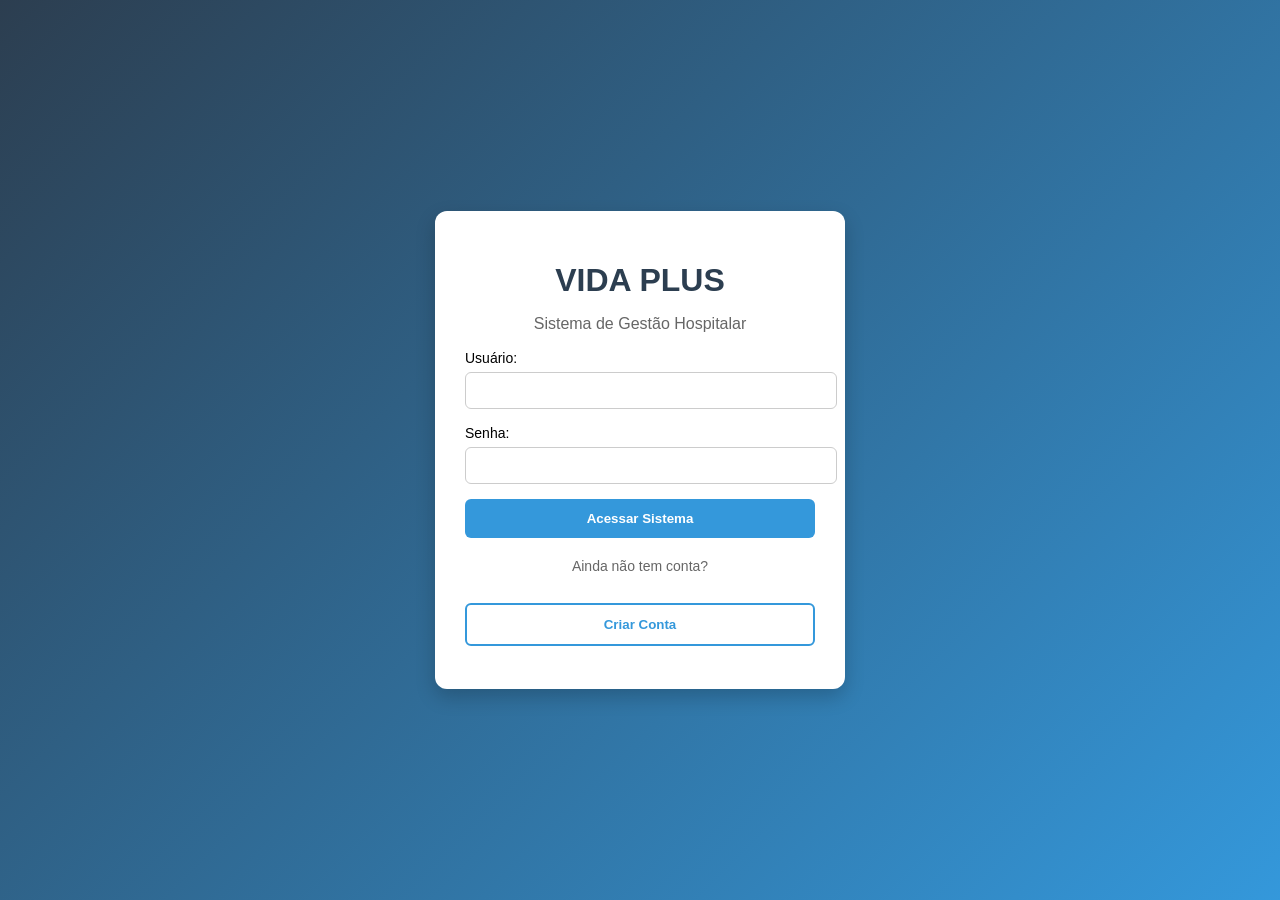
<file: Login/index.html>
<!DOCTYPE html>
<html lang="pt-br">
<head>
    <meta charset="UTF-8">
    <title>Login</title>

    <!-- css da tela de login -->
    <link rel="stylesheet" href="index.css">
</head>
<body>

<!-- caixa central -->
<div class="login-container">

    <!-- formulário de login -->
    <form id="loginForm">

        <!-- título do sistema -->
        <h1>VIDA PLUS</h1>
        <p>Sistema de Gestão Hospitalar</p>

        <!-- campo usuário -->
        <div class="input-group">
            <label>Usuário:</label>
            <input type="text" id="user" required>
        </div>

        <!-- campo senha -->
        <div class="input-group">
            <label>Senha:</label>
            <input type="password" id="pass" required>
        </div>

        <!-- botão de login -->
        <button type="submit">Acessar Sistema</button>

        <!-- texto para cadastro -->
        <p class="cadastro-texto">Ainda não tem conta?</p>

        <!-- botão criar conta -->
        <button type="button" class="btn-secundario" onclick="irCadastro()">Criar Conta</button>

        <!-- mensagem de erro -->
        <p id="msg-erro" class="error"></p>

    </form>
</div>

<!-- script do login -->
<script src="index.js"></script>

</body>
</html>
</file>
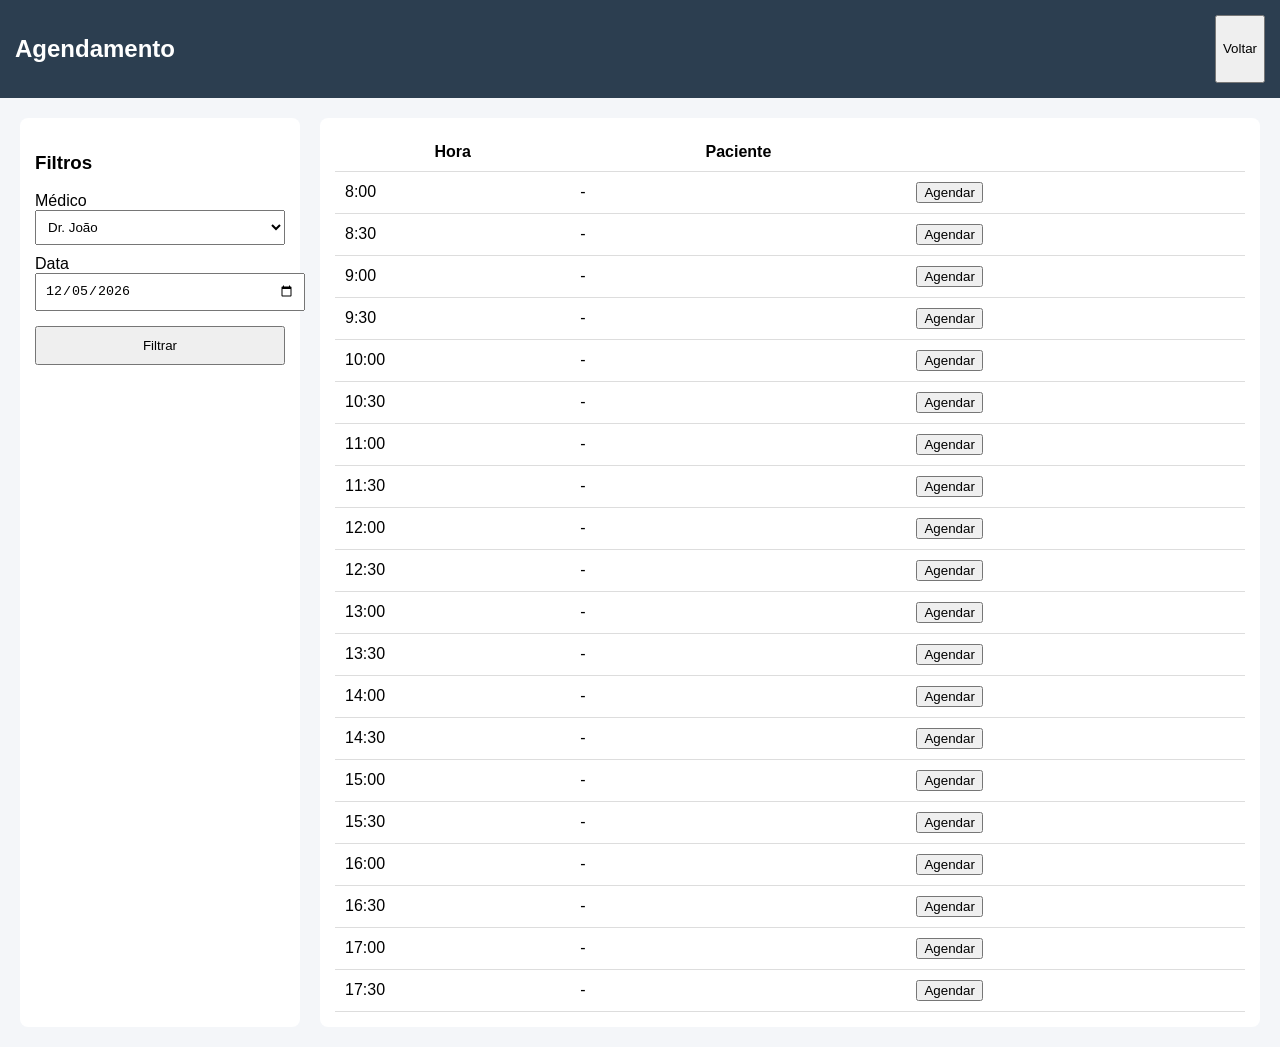
<file: Agendamento/agendamento.html>
<!DOCTYPE html>
<html lang="pt-br">
<head>
<meta charset="UTF-8">
<title>Agendamento</title>

<!-- importa o css da tela -->
<link rel="stylesheet" href="agendamento.css">
</head>
<body>

<!-- barra de cima com título e botão voltar -->
<div class="topbar">
    <h2>Agendamento</h2>
    <button onclick="voltar()">Voltar</button>
</div>

<div class="container">

    <!-- lado esquerdo com filtros -->
    <div class="filtro">
        <h3>Filtros</h3>

        <!-- seleção de médico -->
        <label>Médico</label>
        <select id="medico">
            <option>Dr. João</option>
            <option>Dra. Maria</option>
            <option>Dr. Carlos</option>
        </select>

        <!-- escolha da data -->
        <label>Data</label>
        <input type="date" id="data">

        <!-- botão que recarrega a agenda -->
        <button onclick="carregarAgenda()">Filtrar</button>
    </div>

    <!-- parte principal com a agenda -->
    <div class="agenda">

        <!-- tabela com horários -->
        <table>
            <thead>
                <tr>
                    <th>Hora</th>
                    <th>Paciente</th>
                    <th></th> <!-- aqui ficam os botões -->
                </tr>
            </thead>

            <!-- aqui o JS vai preencher os horários -->
            <tbody id="tabela"></tbody>
        </table>

    </div>

</div>

<!-- modal para escolher paciente -->
<div id="modal" class="modal">
    <div class="modal-box">

        <h3>Selecionar Paciente</h3>

        <!-- lista de pacientes carregada pelo JS -->
        <div id="listaPacientes"></div>

        <!-- fecha o modal -->
        <button onclick="fecharModal()">Fechar</button>
    </div>
</div>

<!-- script com a lógica da agenda -->
<script src="agendamento.js"></script>

</body>
</html>
</file>
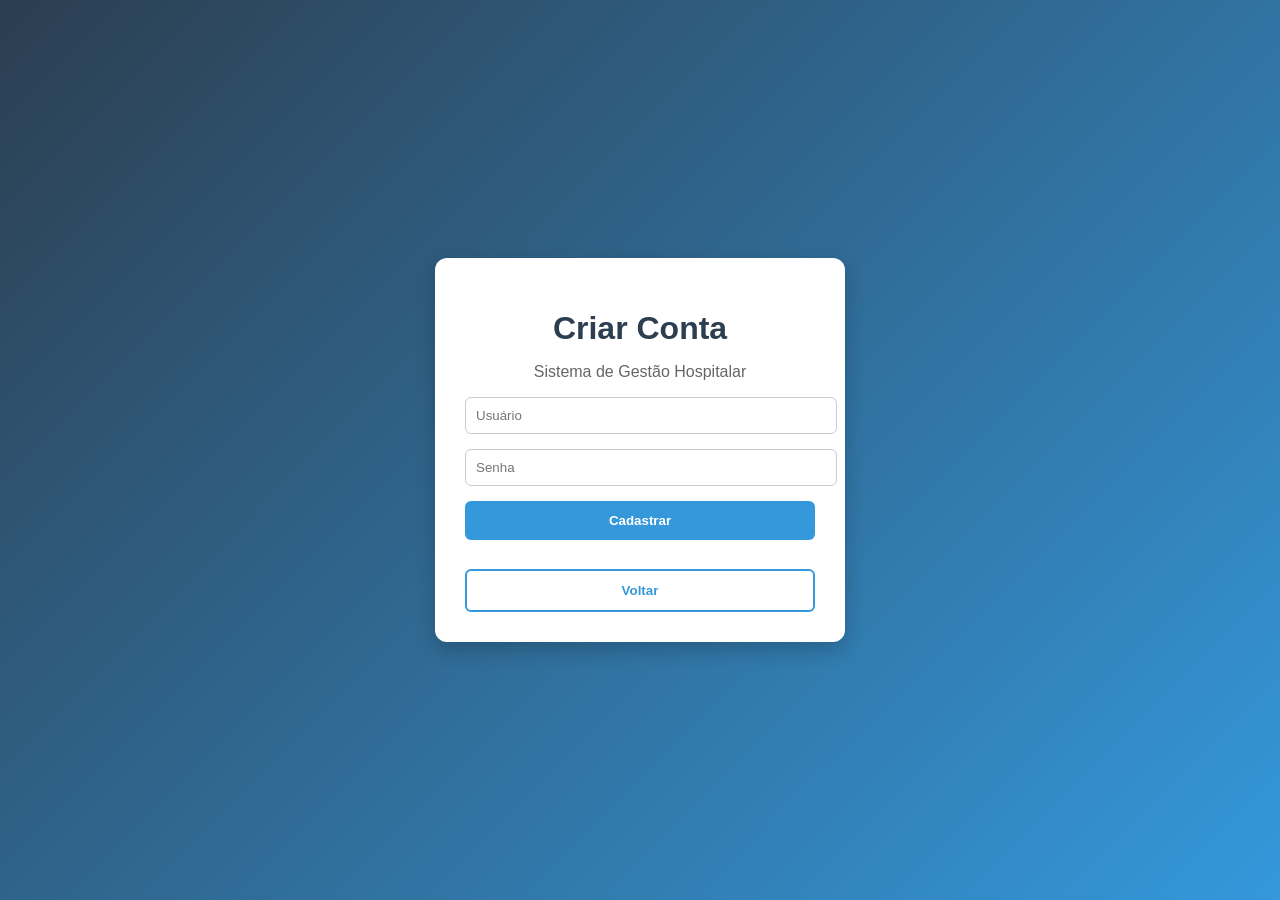
<file: Cadastrar-Login/cadastro.html>
<!DOCTYPE html>
<html lang="pt-br">
<head>
<meta charset="UTF-8">
<title>Cadastro</title>

<!-- css da tela -->
<link rel="stylesheet" href="cadastro.css">
</head>
<body>

<!-- caixa central -->
<div class="login-container">

    <!-- título da tela -->
    <h1>Criar Conta</h1>
    <p>Sistema de Gestão Hospitalar</p>

    <!-- formulário de cadastro -->
    <form id="formCadastro">

        <!-- campo usuário -->
        <div class="input-group">
            <input type="text" id="novoUser" placeholder="Usuário" required>
        </div>

        <!-- campo senha -->
        <div class="input-group">
            <input type="password" id="novaSenha" placeholder="Senha" required>
        </div>

        <!-- botão cadastrar -->
        <button type="submit">Cadastrar</button>

    </form>

    <!-- mensagem de erro ou sucesso -->
    <p id="msg"></p>

    <!-- botão voltar -->
    <button class="btn-secundario" onclick="voltar()">Voltar</button>

</div>

<!-- script da tela -->
<script src="cadastro.js"></script>

</body>
</html>
</file>
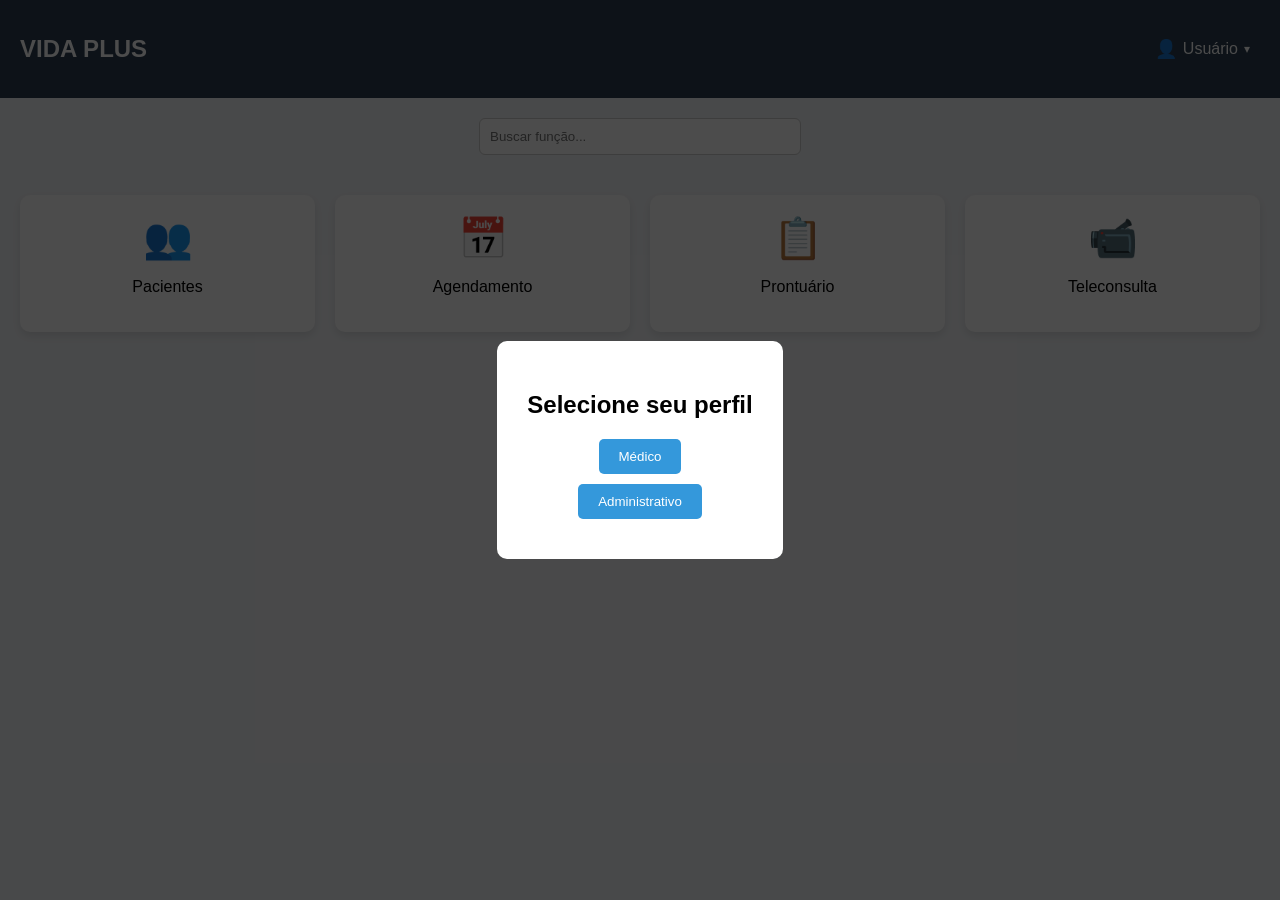
<file: Menu/dashboard.html>
<!DOCTYPE html>
<html lang="pt-br">
<head>
<meta charset="UTF-8">
<title>Dashboard</title>

<!-- css da tela principal -->
<link rel="stylesheet" href="dashboard.css">
</head>
<body class="dashboard">

<!-- TOPO -->
<header class="topbar">

    <!-- nome do sistema -->
    <h2>VIDA PLUS</h2>

    <!-- área do usuário -->
    <div class="user-area">

        <!-- botão que abre o menu -->
        <div class="user-menu" onclick="toggleUserMenu()">
            <span class="user-icon">👤</span>
            <span id="usuario"></span>
            <span class="seta">▾</span>
        </div>

        <!-- menu dropdown -->
        <div id="dropdownUser" class="dropdown-user">

            <!-- informações do sistema -->
            <p class="info-sistema">Estabelecimento: VidaPlus</p>
            <p class="info-sistema">Perfil: <span id="perfilTexto"></span></p>

            <hr>

            <!-- ações do usuário -->
            <button onclick="mudarPerfil()">Trocar perfil</button>
            <button onclick="logout()" class="btn-sair">Sair</button>
        </div>
    </div>

</header>

<!-- BUSCA -->
<div class="search-box">

    <!-- campo para filtrar funções -->
    <input 
        type="text" 
        id="busca" 
        placeholder="Buscar função..." 
        onkeyup="filtrar()"
    >

</div>

<!-- MENU PRINCIPAL -->
<div class="menu" id="menu">

    <!-- pacientes -->
    <div class="card" onclick="ir('../Pacientes/pacientes.html')">
        <div class="icon">👥</div>
        <p>Pacientes</p>
    </div>

    <!-- agendamento -->
    <div class="card" onclick="ir('../Agendamento/agendamento.html')">
        <div class="icon">📅</div>
        <p>Agendamento</p>
    </div>

    <!-- prontuário -->
    <div class="card" onclick="ir('../Prontuario/prontuario.html')">
        <div class="icon">📋</div>
        <p>Prontuário</p>
    </div>

    <!-- teleconsulta -->
    <div class="card" onclick="ir('../Teleconsulta/teleconsulta.html')">
        <div class="icon">📹</div>
        <p>Teleconsulta</p>
    </div>

</div>

<!-- SELEÇÃO DE PERFIL -->
<div id="tela-perfil" class="overlay">

    <div class="box">

        <h2>Selecione seu perfil</h2>

        <!-- define perfil médico -->
        <button onclick="setPerfil('medico')">Médico</button>

        <!-- define perfil administrativo -->
        <button onclick="setPerfil('adm')">Administrativo</button>

    </div>

</div>

<!-- script do dashboard -->
<script src="dashboard.js"></script>

</body>
</html>
</file>
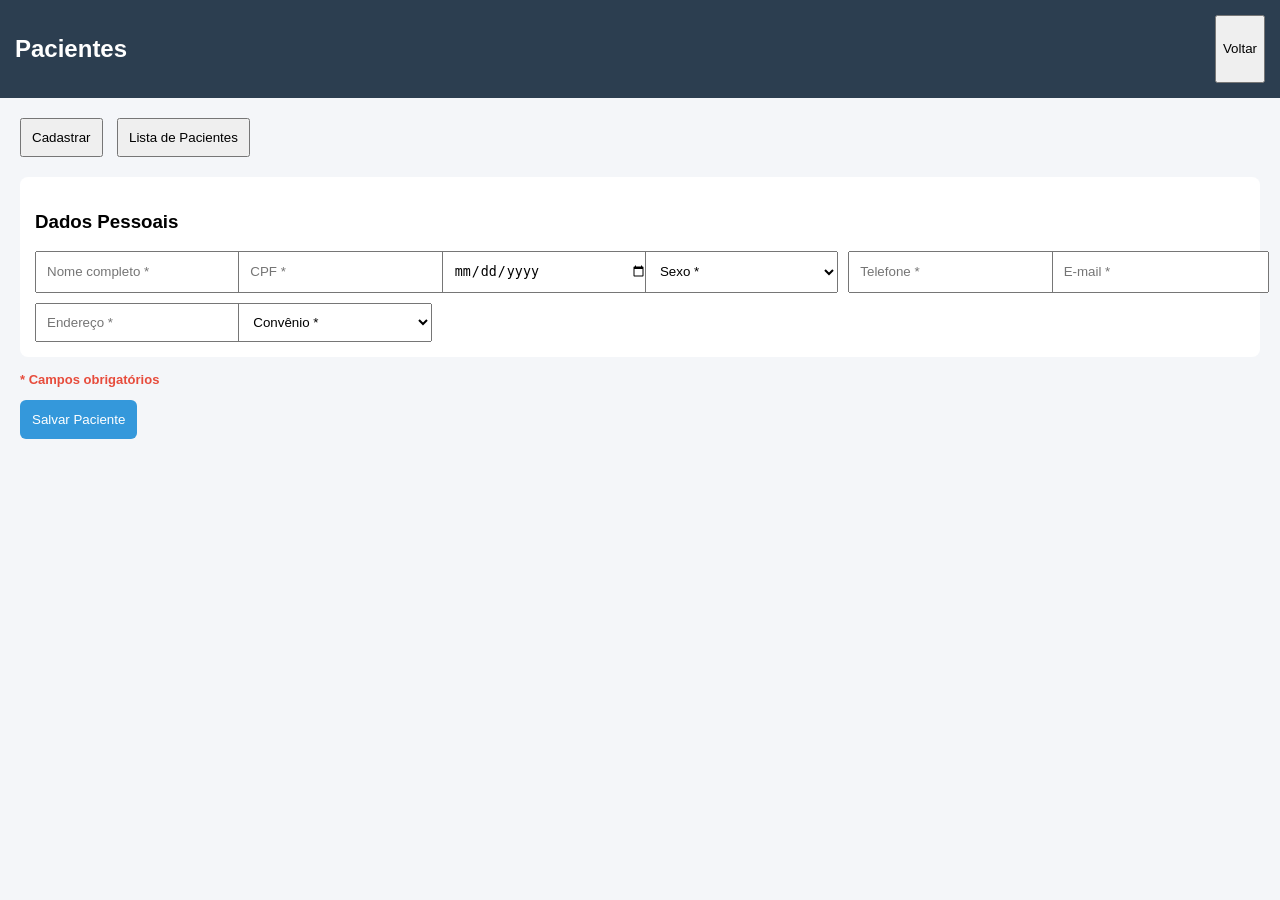
<file: Pacientes/pacientes.html>
<!DOCTYPE html>
<html lang="pt-br">
<head>
<meta charset="UTF-8">
<title>Pacientes</title>

<!-- css da tela de pacientes -->
<link rel="stylesheet" href="pacientes.css">
</head>
<body class="cadastro-body">

<!-- barra superior -->
<div class="topbar">
    <h2>Pacientes</h2>
    <button onclick="voltar()">Voltar</button>
</div>

<!-- container principal -->
<div class="cadastro-container">

    <!-- abas da tela -->
    <div class="abas">
        <button onclick="trocarAba('cadastro')">Cadastrar</button>
        <button onclick="trocarAba('lista')">Lista de Pacientes</button>
    </div>

    <!-- aba de cadastro -->
    <div id="cadastro" class="aba">

        <!-- bloco dos dados pessoais -->
        <div class="bloco">
            <h3>Dados Pessoais</h3>

            <!-- campos do formulário -->
            <div class="grid-form">
                <input id="nome" placeholder="Nome completo *" required>
                <input id="cpf" placeholder="CPF *" required>
                <input id="nascimento" type="date" required>

                <select id="sexo" required>
                    <option value="">Sexo *</option>
                    <option>Masculino</option>
                    <option>Feminino</option>
                </select>

                <input id="telefone" placeholder="Telefone *" required>
                <input id="email" placeholder="E-mail *" required>
                <input id="endereco" placeholder="Endereço *" required>

                <select id="convenio" required>
                    <option value="">Convênio *</option>
                    <option>SUS</option>
                    <option>Unimed</option>
                    <option>Particular</option>
                </select>
            </div>
        </div>

        <!-- aviso de obrigatoriedade -->
        <p class="aviso-obrigatorio">* Campos obrigatórios</p>

        <!-- botão salvar -->
        <button class="btn-salvar" onclick="salvarPaciente()">Salvar Paciente</button>
    </div>

    <!-- aba da lista de pacientes -->
    <div id="lista" class="aba" style="display:none;">

        <!-- campo de pesquisa -->
        <input 
            type="text" 
            id="busca" 
            placeholder="Pesquisar por nome ou CPF..."
            onkeyup="filtrar()"
            class="input-busca"
        >

        <!-- lista preenchida pelo javascript -->
        <div id="listaPacientes"></div>
    </div>

</div>

<!-- script da tela -->
<script src="pacientes.js"></script>

</body>
</html>
</file>
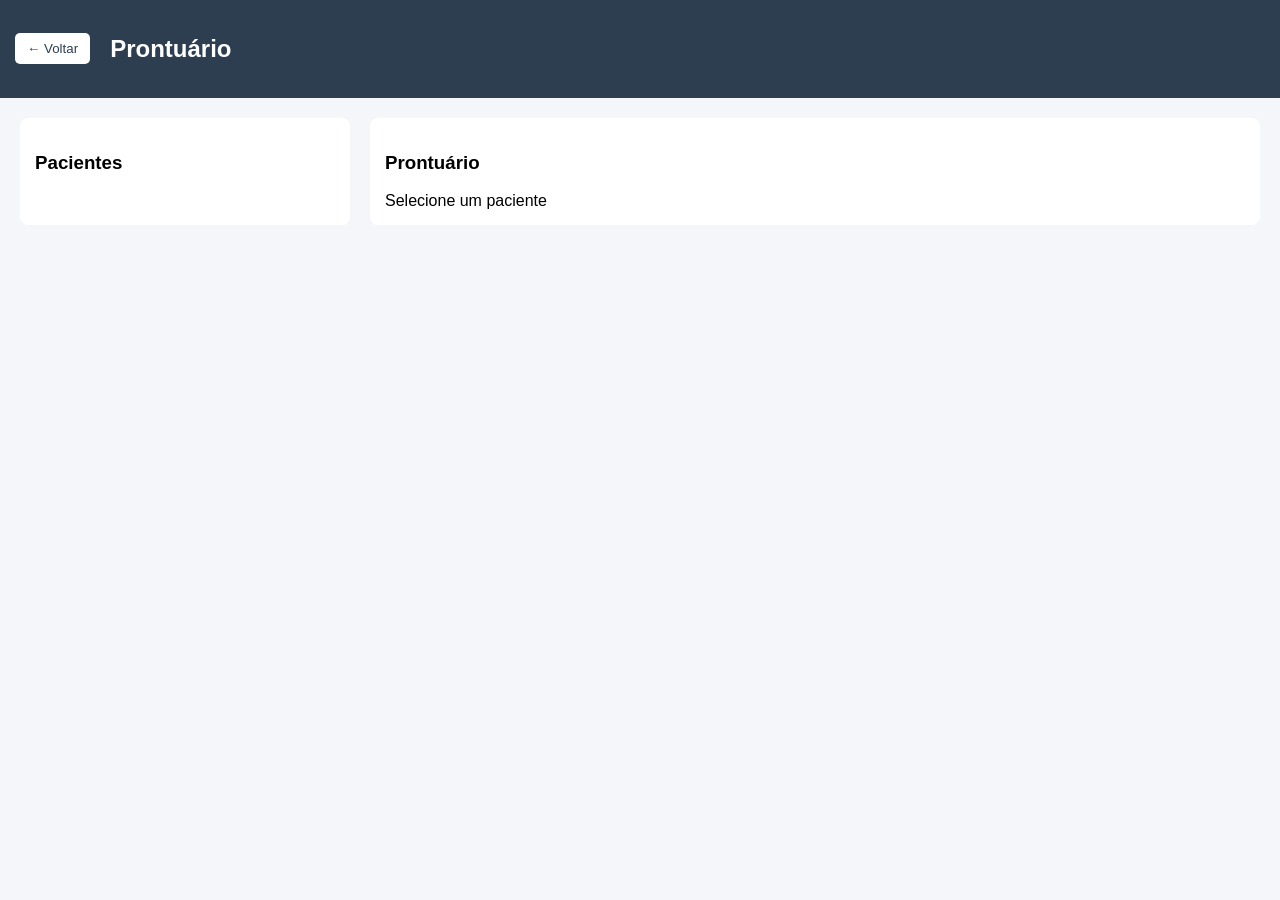
<file: Prontuario/prontuario.html>
<!DOCTYPE html>
<html lang="pt-br">
<head>
<meta charset="UTF-8">
<title>Prontuário</title>

<!-- css da tela de prontuário -->
<link rel="stylesheet" href="prontuario.css">
</head>
<body>

<!-- barra superior -->
<div class="topbar">

    <!-- botão voltar -->
    <button onclick="voltar()">← Voltar</button>

    <!-- título da tela -->
    <h2>Prontuário</h2>
</div>

<!-- layout principal -->
<div class="container">

    <!-- lista de pacientes -->
    <div class="lista">
        <h3>Pacientes</h3>

        <!-- lista preenchida via javascript -->
        <div id="listaPacientes"></div>
    </div>

    <!-- área de detalhes do prontuário -->
    <div class="detalhes">
        <h3>Prontuário</h3>

        <!-- conteúdo dinâmico -->
        <div id="conteudo">
            Selecione um paciente
        </div>
    </div>

</div>

<!-- script da tela -->
<script src="prontuario.js"></script>

</body>
</html>
</file>
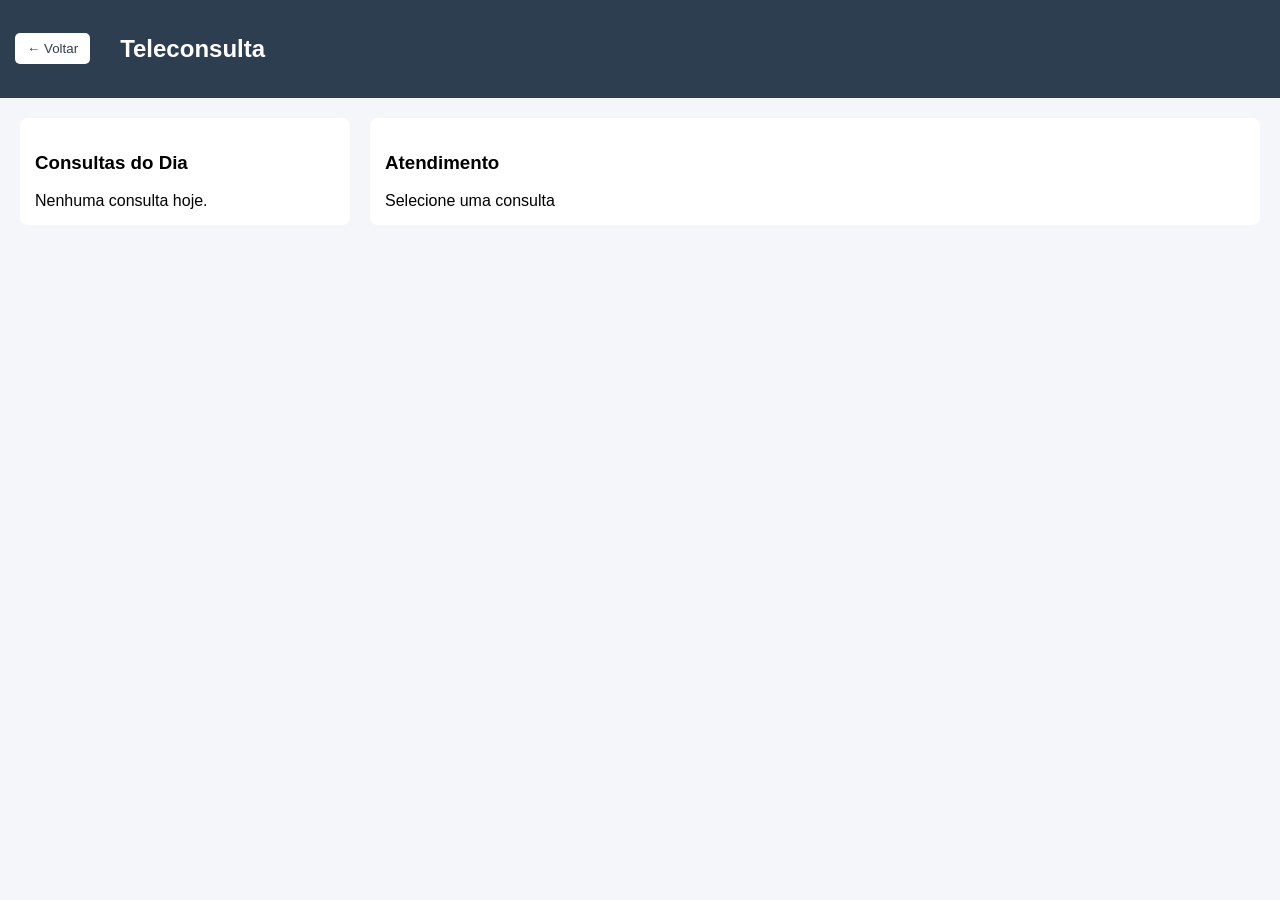
<file: Teleconsulta/teleconsulta.html>
<!DOCTYPE html>
<html lang="pt-br">
<head>
<meta charset="UTF-8">
<title>Teleconsulta</title>

<!-- css da tela de teleconsulta -->
<link rel="stylesheet" href="teleconsulta.css">
</head>
<body>

<!-- barra superior -->
<div class="topbar">

    <!-- botão voltar -->
    <button onclick="voltar()">← Voltar</button>

    <!-- título -->
    <h2>Teleconsulta</h2>
</div>

<!-- layout principal -->
<div class="container">

    <!-- lista de consultas do dia -->
    <div class="box lista">
        <h3>Consultas do Dia</h3>

        <!-- preenchido via javascript -->
        <div id="listaConsultas"></div>
    </div>

    <!-- área de atendimento -->
    <div class="box detalhes">
        <h3>Atendimento</h3>

        <!-- conteúdo dinâmico -->
        <div id="areaConsulta">
            Selecione uma consulta
        </div>
    </div>

</div>

<!-- script da tela -->
<script src="teleconsulta.js"></script>

</body>
</html>
</file>
<file: Login/index.css>
/* configura o fundo da tela */
body {
    font-family: Arial, sans-serif;
    background: linear-gradient(135deg, #2c3e50, #3498db);
    display: flex;
    justify-content: center;
    align-items: center;
    height: 100vh;
    margin: 0;
}

/* caixa central do login */
.login-container {
    background: white;
    padding: 30px;
    border-radius: 12px;
    width: 350px;
    box-shadow: 0 8px 20px rgba(0,0,0,0.2);
    text-align: center;
}

/* título principal */
h1 {
    margin-bottom: 5px;
    color: #2c3e50;
}

/* texto padrão */
p {
    color: #666;
}

/* grupo dos inputs */
.input-group {
    text-align: left;
    margin-top: 15px;
}

/* label dos campos */
.input-group label {
    font-size: 14px;
}

/* campos de entrada */
input {
    width: 100%;
    padding: 10px;
    margin-top: 5px;
    border-radius: 6px;
    border: 1px solid #ccc;
}

/* botão principal */
button {
    width: 100%;
    padding: 12px;
    margin-top: 15px;
    border: none;
    border-radius: 6px;
    background: #3498db;
    color: white;
    font-weight: bold;
    cursor: pointer;
}

/* efeito ao passar o mouse */
button:hover {
    background: #2980b9;
}

/* botão secundário (criar conta) */
.btn-secundario {
    background: transparent;
    color: #3498db;
    border: 2px solid #3498db;
}

/* efeito hover do secundário */
.btn-secundario:hover {
    background: #3498db;
    color: white;
}

/* texto de cadastro */
.cadastro-texto {
    margin-top: 20px;
    font-size: 14px;
}

/* mensagem de erro */
.error {
    color: red;
    font-size: 13px;
    margin-top: 10px;
}
</file>
<file: Agendamento/agendamento.css>
body {
    margin: 0;
    font-family: Arial;
    background: #f4f6f9;
}

/* barra superior da tela */
.topbar {
    background: #2c3e50;
    color: white;
    padding: 15px;
    display: flex;
    justify-content: space-between;
}

/* área principal, separando filtro e agenda */
.container {
    display: flex;
    gap: 20px;
    padding: 20px;
}

/* caixa dos filtros */
.filtro {
    width: 250px;
    background: white;
    padding: 15px;
    border-radius: 8px;
}

/* deixa os textos dos filtros um embaixo do outro */
.filtro label {
    display: block;
    margin-top: 10px;
}

/* campos de data e seleção do médico */
.filtro input,
.filtro select {
    width: 100%;
    padding: 8px;
}

/* botão de filtrar */
.filtro button {
    margin-top: 15px;
    width: 100%;
    padding: 10px;
}

/* área da tabela de horários */
.agenda {
    flex: 1;
    background: white;
    padding: 15px;
    border-radius: 8px;
}

/* tabela da agenda */
table {
    width: 100%;
    border-collapse: collapse;
}

/* células da tabela */
th,
td {
    padding: 10px;
    border-bottom: 1px solid #ddd;
}

/* mostra quando o horário já está ocupado */
.ocupado {
    color: red;
    font-weight: bold;
}

/* fundo escuro do modal de seleção de paciente */
.modal {
    position: fixed;
    top: 0;
    left: 0;
    right: 0;
    bottom: 0;
    background: rgba(0,0,0,0.5);
    display: none;
    justify-content: center;
    align-items: center;
}

/* caixa branca do modal */
.modal-box {
    background: white;
    padding: 20px;
    width: 300px;
    border-radius: 8px;
}

/* paciente listado dentro do modal */
.item {
    padding: 10px;
    border-bottom: 1px solid #ddd;
    cursor: pointer;
}

/* destaque ao passar o mouse no paciente */
.item:hover {
    background: #ecf0f1;
}
</file>
<file: Cadastrar-Login/cadastro.css>
/* configura o fundo da tela */
body {
    font-family: Arial, sans-serif;
    background: linear-gradient(135deg, #2c3e50, #3498db);
    display: flex;
    justify-content: center;
    align-items: center;
    height: 100vh;
    margin: 0;
}

/* caixa central do login */
.login-container {
    background: white;
    padding: 30px;
    border-radius: 12px;
    width: 350px;
    box-shadow: 0 8px 20px rgba(0,0,0,0.2);
    text-align: center;
}

/* título principal */
h1 {
    margin-bottom: 10px;
    color: #2c3e50;
}

/* texto abaixo do título */
p {
    color: #666;
}

/* espaçamento dos inputs */
.input-group {
    margin-top: 15px;
}

/* campos de entrada */
input {
    width: 100%;
    padding: 10px;
    border-radius: 6px;
    border: 1px solid #ccc;
}

/* botão principal */
button {
    width: 100%;
    padding: 12px;
    margin-top: 15px;
    border: none;
    border-radius: 6px;
    background: #3498db;
    color: white;
    font-weight: bold;
    cursor: pointer;
}

/* efeito ao passar o mouse */
button:hover {
    background: #2980b9;
}

/* botão secundário (criar conta / voltar) */
.btn-secundario {
    background: transparent;
    border: 2px solid #3498db;
    color: #3498db;
}

/* efeito hover do secundário */
.btn-secundario:hover {
    background: #3498db;
    color: white;
}

/* mensagem de erro ou sucesso */
#msg {
    margin-top: 10px;
    font-size: 14px;
}
</file>
<file: Menu/dashboard.css>
/* configura o fundo geral */
body {
    margin: 0;
    font-family: Arial, sans-serif;
    background: #f4f6f9;
}

/* barra superior */
.topbar {
    background: #2c3e50;
    color: white;
    padding: 15px 20px;
    display: flex;
    justify-content: space-between;
    align-items: center;
}

/* área do usuário (nome + menu) */
.user-area {
    position: relative;
    display: flex;
    align-items: center;
    gap: 10px;
}

/* botão padrão */
button {
    padding: 8px 12px;
    border: none;
    border-radius: 5px;
    background: #3498db;
    color: white;
    cursor: pointer;
}

/* efeito hover dos botões */
button:hover {
    background: #32557c;
}

/* área de busca */
.search-box {
    padding: 20px;
    text-align: center;
}

/* input da busca */
.search-box input {
    width: 300px;
    padding: 10px;
    border-radius: 6px;
    border: 1px solid #ccc;
}

/* grid dos cards */
.menu {
    display: grid;
    grid-template-columns: repeat(auto-fit, minmax(180px, 1fr));
    gap: 20px;
    padding: 20px;
}

/* card das funcionalidades */
.card {
    background: white;
    border-radius: 10px;
    padding: 20px;
    text-align: center;
    cursor: pointer;
    transition: 0.2s;
    box-shadow: 0 4px 10px rgba(0,0,0,0.1);
}

/* efeito hover do card */
.card:hover {
    transform: translateY(-5px);
    background: #3498db;
    color: white;
}

/* ícone do card */
.icon {
    font-size: 40px;
    margin-bottom: 10px;
}

/* tela escura de seleção de perfil */
.overlay {
    position: fixed;
    inset: 0;
    background: rgba(0,0,0,0.7);
    display: flex;
    justify-content: center;
    align-items: center;
    z-index: 999;
}

/* caixa do modal de perfil */
.box {
    background: white;
    padding: 30px;
    border-radius: 10px;
    text-align: center;
}

/* botões dentro do modal */
.box button {
    display: block;
    margin: 10px auto;
    padding: 10px 20px;
    cursor: pointer;
}

/* botão de perfil */
.btn-perfil {
    background: #ecf0f1;
    color: #2c3e50;
    border: 1px solid #ccc;
    padding: 8px 12px;
    border-radius: 5px;
    cursor: pointer;
}

/* hover do botão de perfil */
.btn-perfil:hover {
    background: #dfe6e9;
}

/* menu do usuário (clicável) */
.user-menu {
    display: flex;
    align-items: center;
    gap: 6px;
    cursor: pointer;
    padding: 8px 10px;
    border-radius: 4px;
}

/* hover do menu do usuário */
.user-menu:hover {
    background: rgba(255, 255, 255, 0.15);
}

/* ícone do usuário */
.user-icon {
    font-size: 18px;
}

/* seta do menu */
.seta {
    font-size: 12px;
}

/* dropdown do usuário */
.dropdown-user {
    display: none;
    position: absolute;
    top: 42px;
    right: 0;
    width: 240px;
    background: white;
    color: #2c3e50;
    border-radius: 4px;
    box-shadow: 0 6px 18px rgba(0,0,0,0.2);
    padding: 12px;
    z-index: 1000;
}

/* textos dentro do dropdown */
.dropdown-user p {
    margin: 6px 0;
    font-size: 13px;
}

/* info do sistema */
.info-sistema {
    color: #7f8c8d;
}

/* linha divisória */
.dropdown-user hr {
    border: none;
    border-top: 1px solid #ddd;
    margin: 10px 0;
}

/* botões dentro do dropdown */
.dropdown-user button {
    width: 100%;
    background: transparent;
    color: #2c3e50;
    text-align: left;
    padding: 8px;
    border-radius: 4px;
}

/* hover dos botões do dropdown */
.dropdown-user button:hover {
    background: #ecf0f1;
}

/* botão sair */
.dropdown-user .btn-sair {
    color: #e74c3c;
}

/* hover do sair */
.dropdown-user .btn-sair:hover {
    background: #fdecea;
}
</file>
<file: Pacientes/pacientes.css>
/* configura o fundo geral */
body {
    font-family: Arial;
    background: #f4f6f9;
    margin: 0;
}

/* barra superior */
.topbar {
    background: #2c3e50;
    color: white;
    padding: 15px;
    display: flex;
    justify-content: space-between;
}

/* container principal da tela */
.cadastro-container {
    padding: 20px;
}

/* área das abas (cadastro / lista) */
.abas {
    margin-bottom: 20px;
}

/* botões das abas */
.abas button {
    margin-right: 10px;
    padding: 10px;
    cursor: pointer;
}

/* bloco de informações (dados pessoais) */
.bloco {
    background: white;
    padding: 15px;
    margin-bottom: 15px;
    border-radius: 8px;
}

/* organiza os campos em grid */
.grid-form {
    display: grid;
    grid-template-columns: repeat(auto-fit, minmax(180px, 1fr));
    gap: 10px;
}

/* campos de entrada */
input, 
select {
    padding: 10px;
    width: 100%;
}

/* botão de salvar paciente */
.btn-salvar {
    padding: 12px;
    background: #3498db;
    color: white;
    border: none;
    border-radius: 6px;
    cursor: pointer;
}

/* campo de busca da lista */
.input-busca {
    width: 100%;
    padding: 10px;
    margin-bottom: 15px;
}

/* card de cada paciente */
.card-paciente {
    background: white;
    padding: 15px;
    margin-bottom: 10px;
    border-radius: 8px;
}

/* aviso de campos obrigatórios */
.aviso-obrigatorio {
    color: #e74c3c;
    font-size: 13px;
    margin-top: 10px;
    font-weight: bold;
}
</file>
<file: Prontuario/prontuario.css>
/* configura o fundo geral */
body {
    margin: 0;
    font-family: Arial;
    background: #f4f6f9;
}

/* barra superior da tela */
.topbar {
    background: #2c3e50;
    color: white;
    padding: 15px;
    display: flex;
    align-items: center;
    gap: 20px;
}

/* botão de voltar no topo */
.topbar button {
    background: white;
    color: #2c3e50;
    border: none;
    padding: 8px 12px;
    cursor: pointer;
}

/* layout principal (lista + prontuário) */
.container {
    display: flex;
    gap: 20px;
    padding: 20px;
}

/* lista de pacientes */
.lista {
    width: 300px;
    background: white;
    padding: 15px;
    border-radius: 8px;
}

/* item da lista */
.item {
    padding: 10px;
    border-bottom: 1px solid #ddd;
    cursor: pointer;
}

/* efeito ao passar o mouse */
.item:hover {
    background: #ecf0f1;
}

/* área de detalhes do prontuário */
.detalhes {
    flex: 1;
    background: white;
    padding: 15px;
    border-radius: 8px;
}

/* histórico de consultas */
.consulta {
    border-bottom: 1px solid #ddd;
    padding: 10px 0;
}

/* campos de evolução, prescrição, etc */
textarea {
    width: 100%;
    height: 80px;
    margin-top: 5px;
    margin-bottom: 10px;
    padding: 8px;
}

/* botão padrão */
button {
    padding: 10px;
    background: #3498db;
    color: white;
    border: none;
    border-radius: 5px;
    cursor: pointer;
}

/* efeito hover */
button:hover {
    background: #2980b9;
}
</file>
<file: Teleconsulta/teleconsulta.css>
/* configura o fundo geral */
body {
    margin: 0;
    font-family: Arial;
    background: #f4f6f9;
}

/* barra superior */
.topbar {
    background: #2c3e50;
    color: white;
    padding: 15px;
    display: flex;
    align-items: center;
    gap: 20px;
}

/* botão de voltar no topo */
.topbar button {
    background: white;
    color: #2c3e50;
    border: none;
    padding: 8px 12px;
    cursor: pointer;
}

/* layout principal da tela */
.container {
    display: flex;
    gap: 20px;
    padding: 20px;
}

/* caixas principais (lista e atendimento) */
.box {
    background: white;
    padding: 15px;
    border-radius: 8px;
}

/* lista de consultas */
.lista {
    width: 300px;
}

/* área de atendimento */
.detalhes {
    flex: 1;
}

/* item da lista */
.item {
    padding: 10px;
    border-bottom: 1px solid #ddd;
    cursor: pointer;
}

/* efeito ao passar o mouse */
.item:hover {
    background: #ecf0f1;
}

/* área de vídeo (simulação da chamada) */
.video {
    background: #000;
    height: 200px;
    margin: 10px 0;
    display: flex;
    align-items: center;
    justify-content: center;
    color: white;
}

/* campo de evolução */
textarea {
    width: 100%;
    height: 80px;
    margin-top: 5px;
    margin-bottom: 10px;
    padding: 8px;
}

/* botão padrão */
button {
    padding: 10px;
    margin-right: 10px;
    background: #3498db;
    color: white;
    border: none;
    border-radius: 5px;
    cursor: pointer;
}

/* efeito hover */
button:hover {
    background: #2980b9;
}
</file>
